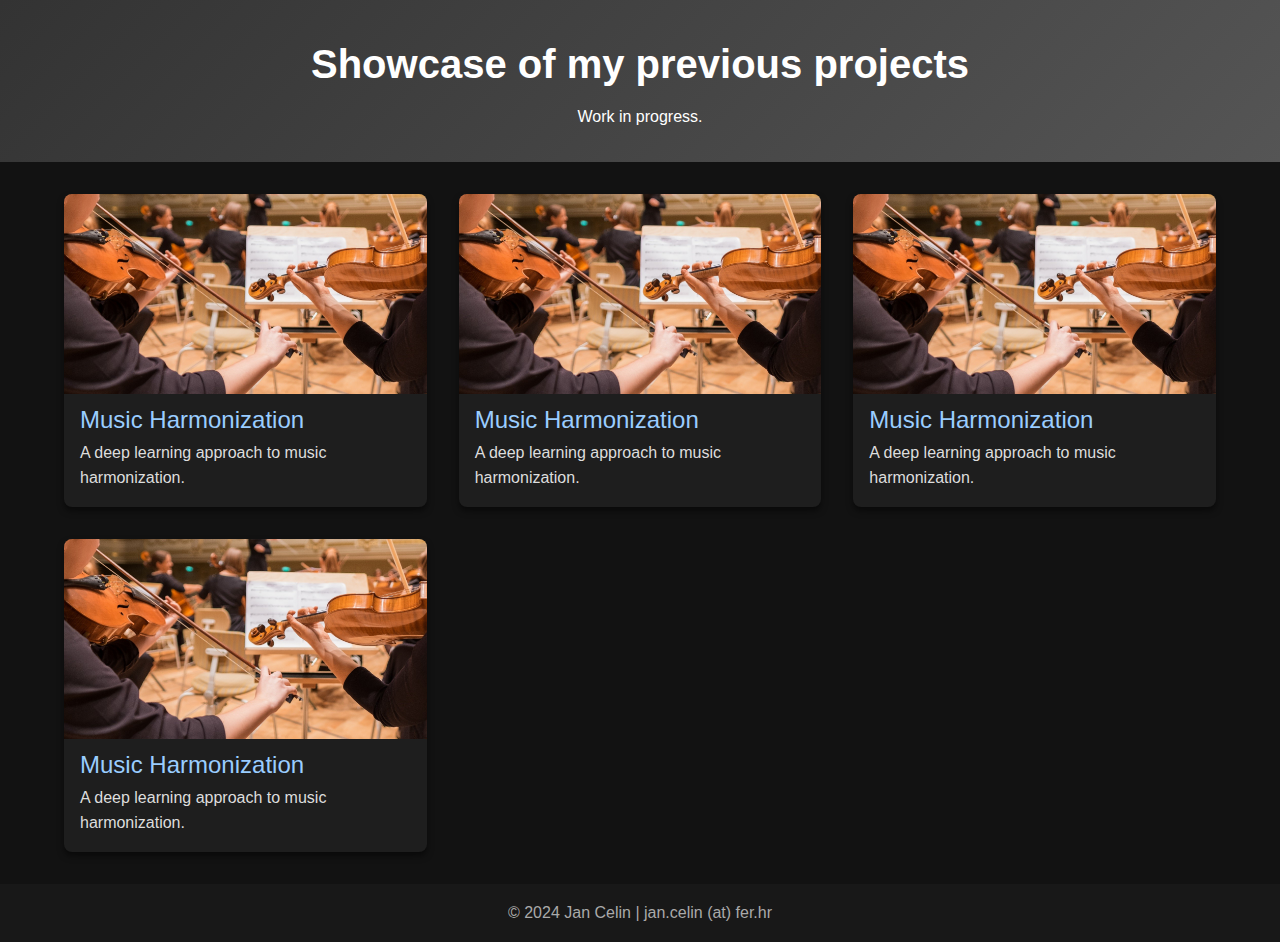
<file: index.html>
<!DOCTYPE html>
<html lang="en">
<head>
    <meta charset="UTF-8">
    <meta name="viewport" content="width=device-width, initial-scale=1.0">
    <title>Jan Celin</title>
    <link rel="icon" href="static/images/jan.png">
    <link href='https://fonts.googleapis.com/css?family=Poppins' rel='stylesheet'>
    <link rel="stylesheet" href="styles/index.css">
</head>
    <header class="header">
        <div class="container">
            <h1 class="title">Showcase of my previous projects</h1>
            <p class="description">Work in progress.</p>
        </div>
    </header>
  
    <main class="projects-section">
        <div class="container">
        
            <div class="project-card">
                <a href="music-harmonization" class="project-link"></a>
                    <img src="static/images/music-harmonization.jpg" alt="Music Harmonization" class="project-image">
                </a>
                <a href="music-harmonization" class="project-title">Music Harmonization</a>
                <p class="project-description">A deep learning approach to music harmonization.</p>
            </div>
        
        
            <div class="project-card">
                <a href="music-harmonization" class="project-link"></a>
                    <img src="static/images/music-harmonization.jpg" alt="Music Harmonization" class="project-image">
                </a>
                <a href="music-harmonization" class="project-title">Music Harmonization</a>
                <p class="project-description">A deep learning approach to music harmonization.</p>
            </div>

            <div class="project-card">
                <a href="music-harmonization" class="project-link"></a>
                    <img src="static/images/music-harmonization.jpg" alt="Music Harmonization" class="project-image">
                </a>
                <a href="music-harmonization" class="project-title">Music Harmonization</a>
                <p class="project-description">A deep learning approach to music harmonization.</p>
            </div>

            <div class="project-card">
                <a href="music-harmonization" class="project-link"></a>
                    <img src="static/images/music-harmonization.jpg" alt="Music Harmonization" class="project-image">
                </a>
                <a href="music-harmonization" class="project-title">Music Harmonization</a>
                <p class="project-description">A deep learning approach to music harmonization.</p>
            </div>

    </main>

    <footer class="footer">
        <div class="container">
        <p>&copy; 2024 Jan Celin | jan.celin (at) fer.hr </p>
        </div>
    </footer>
</html>
</file>
<file: styles/index.css>
* {
    margin: 0;
    padding: 0;
    box-sizing: border-box;
  }
  
  html, body {
    height: 100%;
    background-color: #121212;
    color: #f5f5f5;
  }
  
  body {
    font-family: 'Arial', sans-serif;
    line-height: 1.6;
    display: flex;
    flex-direction: column;
  }
  
  .container {
    width: 90%;
    max-width: 1200px;
    margin: 0 auto;
  }
  
  .header {
    text-align: center;
    padding: 2rem 0;
    background: linear-gradient(135deg, #333, #555);
    color: #fff;
  }
  
  .title {
    font-size: 2.5rem;
    margin-bottom: 0.5rem;
  }
  
  .subtitle {
    font-size: 1.25rem;
    font-weight: 300;
    color: #bbb;
  }
  
  .projects-section {
    flex: 1;
    padding: 2rem 0;
  }
  
  .projects-section .container {
    display: grid;
    gap: 2rem;
    grid-template-columns: repeat(3, 1fr);
  }
  
  .project-card {
    background: #1e1e1e;
    border-radius: 8px;
    box-shadow: 0 4px 6px rgba(0, 0, 0, 0.5);
    overflow: hidden;
    transition: transform 0.3s, box-shadow 0.3s;
  }
  
  .project-card:hover {
    transform: translateY(-5px);
    box-shadow: 0 8px 12px rgba(0, 0, 0, 0.7);
    cursor: pointer;
  }
  
  .project-link {
    display: block;
  }
  
  .project-image {
    width: 100%;
    height: 200px;
    object-fit: cover;
    transition: transform 0.3s;
  }
  
  .project-link:hover .project-image {
    transform: scale(1.05);
  }
  
  .project-title {
    font-size: 1.5rem;
    margin: 1rem;
    color: #9acdff;
    text-decoration: none;
    transition: color 0.3s;
  }
  
  .project-title:hover {
    color: #7dbfff;
  }
  
  .project-description {
    font-size: 1rem;
    margin: 0 1rem 1rem;
    color: #ddd;
  }
  
  .footer {
    text-align: center;
    padding: 1rem 0;
    background: #181818;
    color: #aaa;
    margin-top: auto;
  }
</file>
